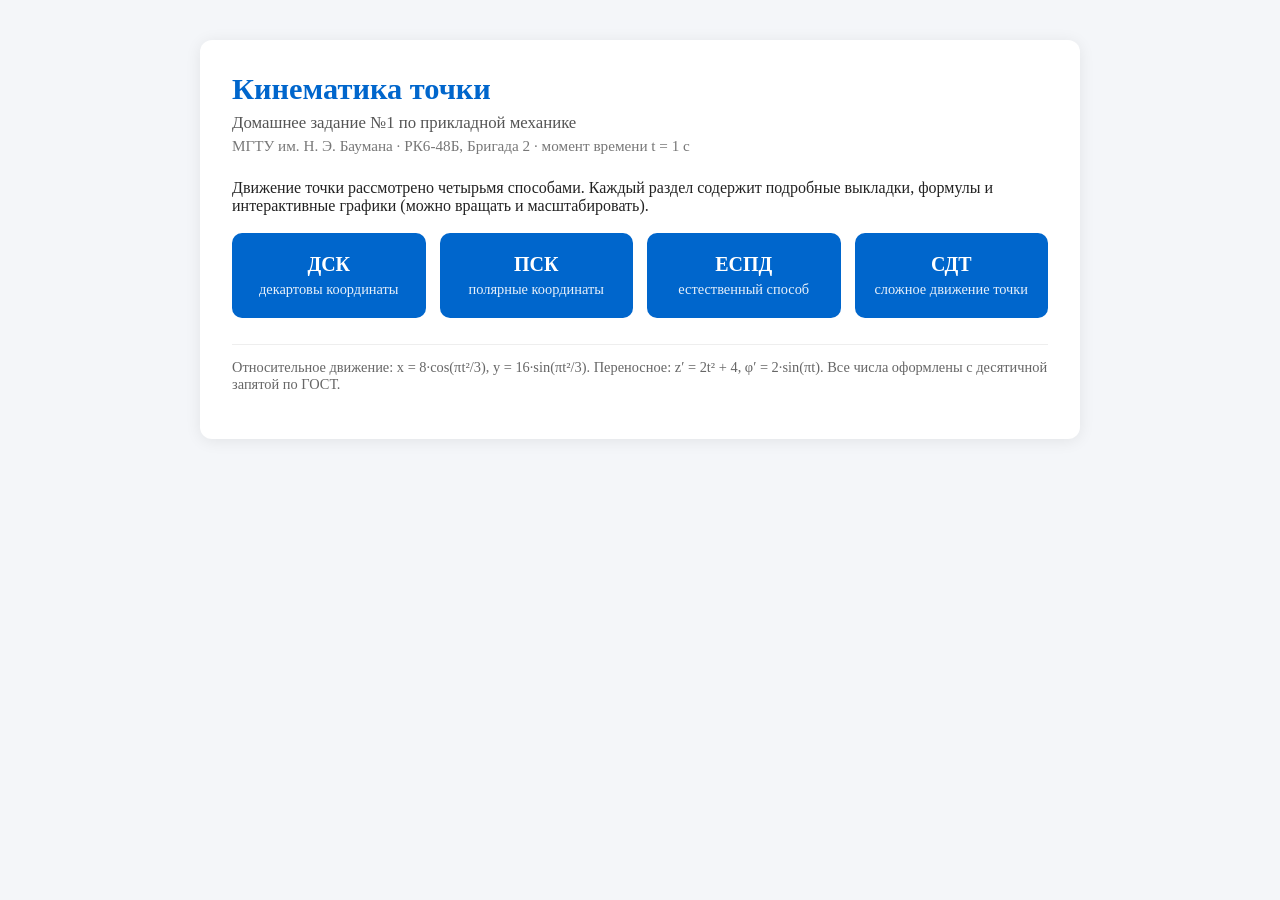
<file: index.html>
<!DOCTYPE html>
<html lang="ru">
<head>
<meta charset="UTF-8">
<meta name="viewport" content="width=device-width, initial-scale=1.0">
<title>Кинематика точки — РК6-48Б, Бригада 2</title>
<style>
 body{margin:0;padding:0;font-family:'Times New Roman',Times,serif;background:#f4f6f9;color:#222;}
 .wrap{max-width:880px;margin:0 auto;padding:40px 20px;}
 .card{background:#fff;border-radius:12px;box-shadow:0 2px 16px rgba(0,0,0,.08);padding:32px;}
 h1{color:#0066cc;margin:0 0 6px;font-size:1.9rem;}
 .sub{color:#555;margin:0 0 4px;font-size:1.05rem;}
 .meta{color:#777;font-size:.95rem;margin:0 0 24px;}
 .grid{display:grid;grid-template-columns:repeat(auto-fit,minmax(180px,1fr));gap:14px;margin-top:18px;}
 a.tile{display:block;text-decoration:none;background:#0066cc;color:#fff;border-radius:10px;padding:20px 16px;text-align:center;transition:background .2s,transform .1s;}
 a.tile:hover{background:#004c99;transform:translateY(-2px);}
 a.tile b{display:block;font-size:1.25rem;margin-bottom:4px;}
 a.tile span{font-size:.9rem;opacity:.9;}
 .note{margin-top:26px;color:#666;font-size:.9rem;border-top:1px solid #eee;padding-top:14px;}
 .green{background:#28a745;} .green:hover{background:#1e7e34;}
</style>
</head>
<body>
<div class="wrap">
 <div class="card">
  <h1>Кинематика точки</h1>
  <p class="sub">Домашнее задание №1 по прикладной механике</p>
  <p class="meta">МГТУ им. Н.&nbsp;Э.&nbsp;Баумана · РК6-48Б, Бригада&nbsp;2 · момент времени t&nbsp;=&nbsp;1&nbsp;с</p>
  <p>Движение точки рассмотрено четырьмя способами. Каждый раздел содержит подробные
     выкладки, формулы и интерактивные графики (можно вращать и масштабировать).</p>
  <div class="grid">
    <a class="tile" href="dsk.html"><b>ДСК</b><span>декартовы координаты</span></a>
    <a class="tile" href="psk.html"><b>ПСК</b><span>полярные координаты</span></a>
    <a class="tile" href="eszd.html"><b>ЕСПД</b><span>естественный способ</span></a>
    <a class="tile green" href="sdt.html"><b>СДТ</b><span>сложное движение точки</span></a>
  </div>
  <p class="note">Относительное движение: x = 8·cos(πt²/3), y = 16·sin(πt²/3). Переносное:
     z′ = 2t² + 4, φ′ = 2·sin(πt). Все числа оформлены с десятичной запятой по ГОСТ.</p>
 </div>
</div>
</body>
</html>
</file>
